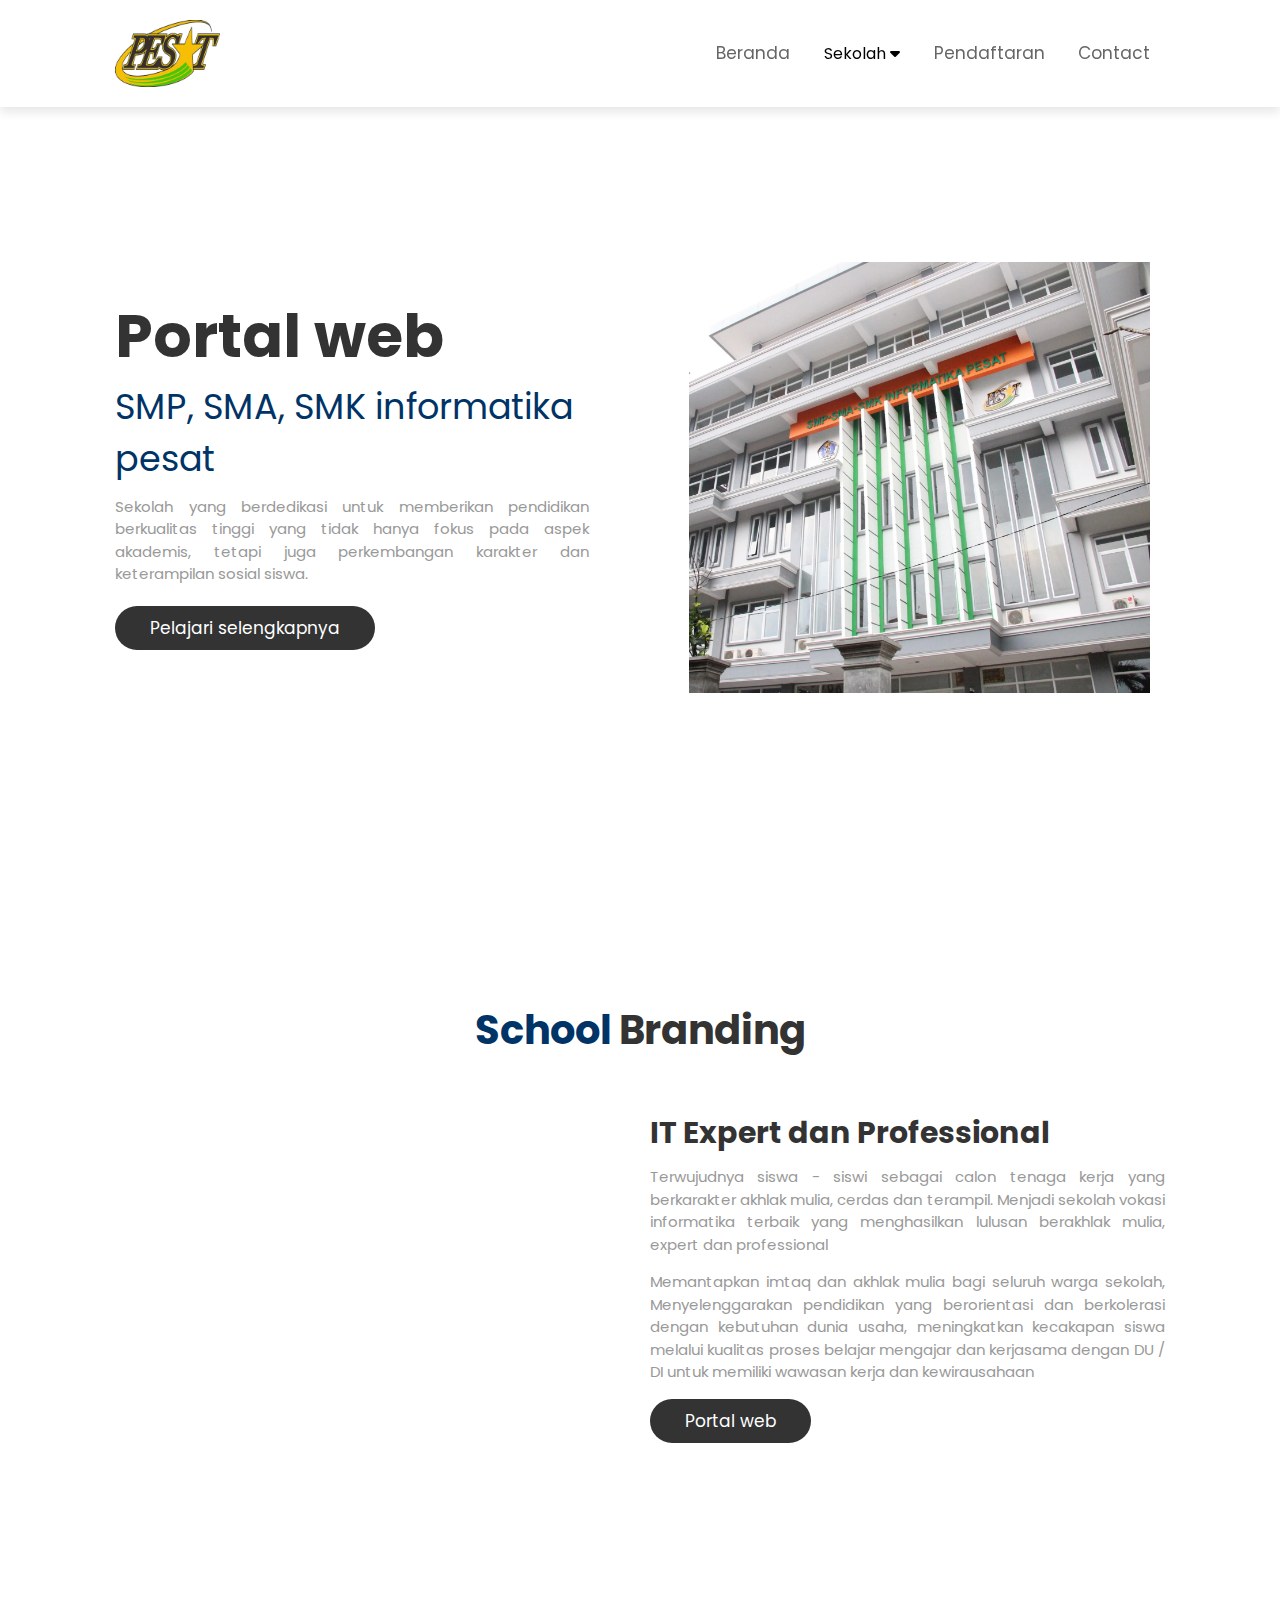
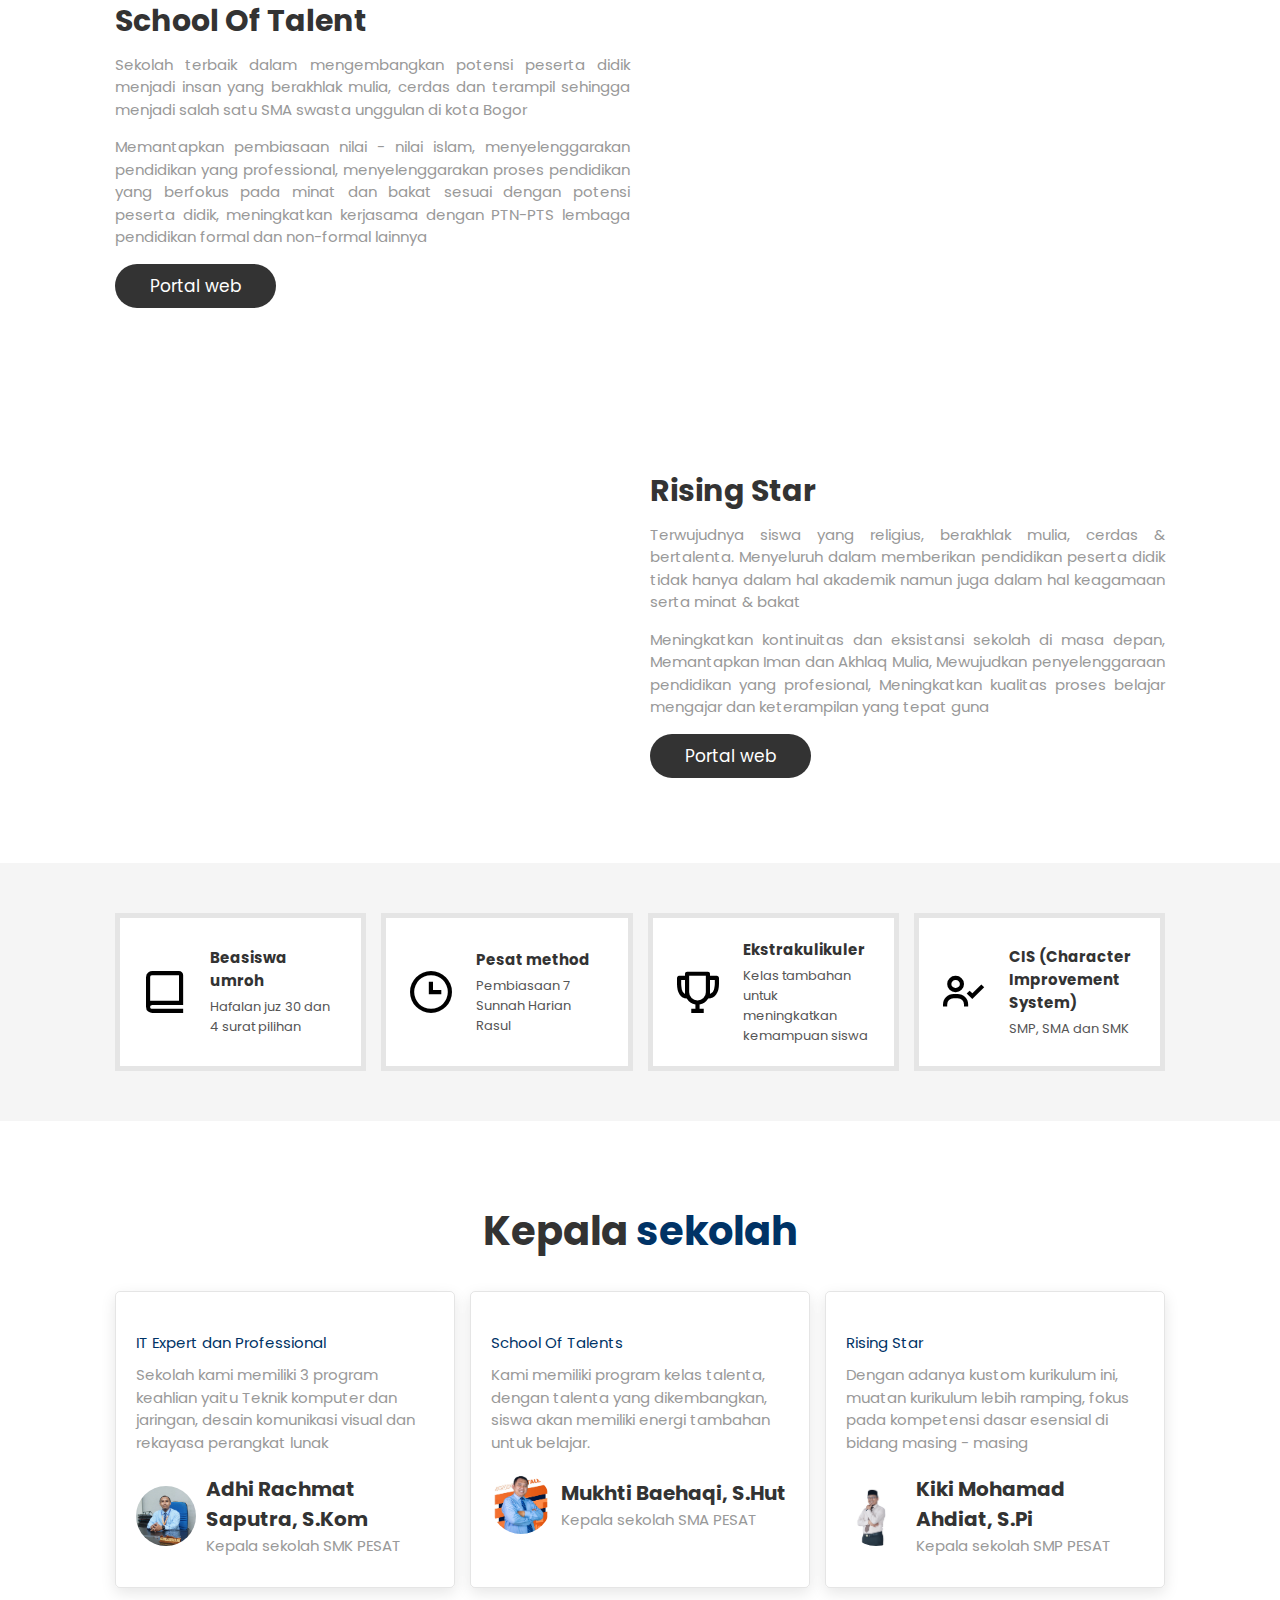
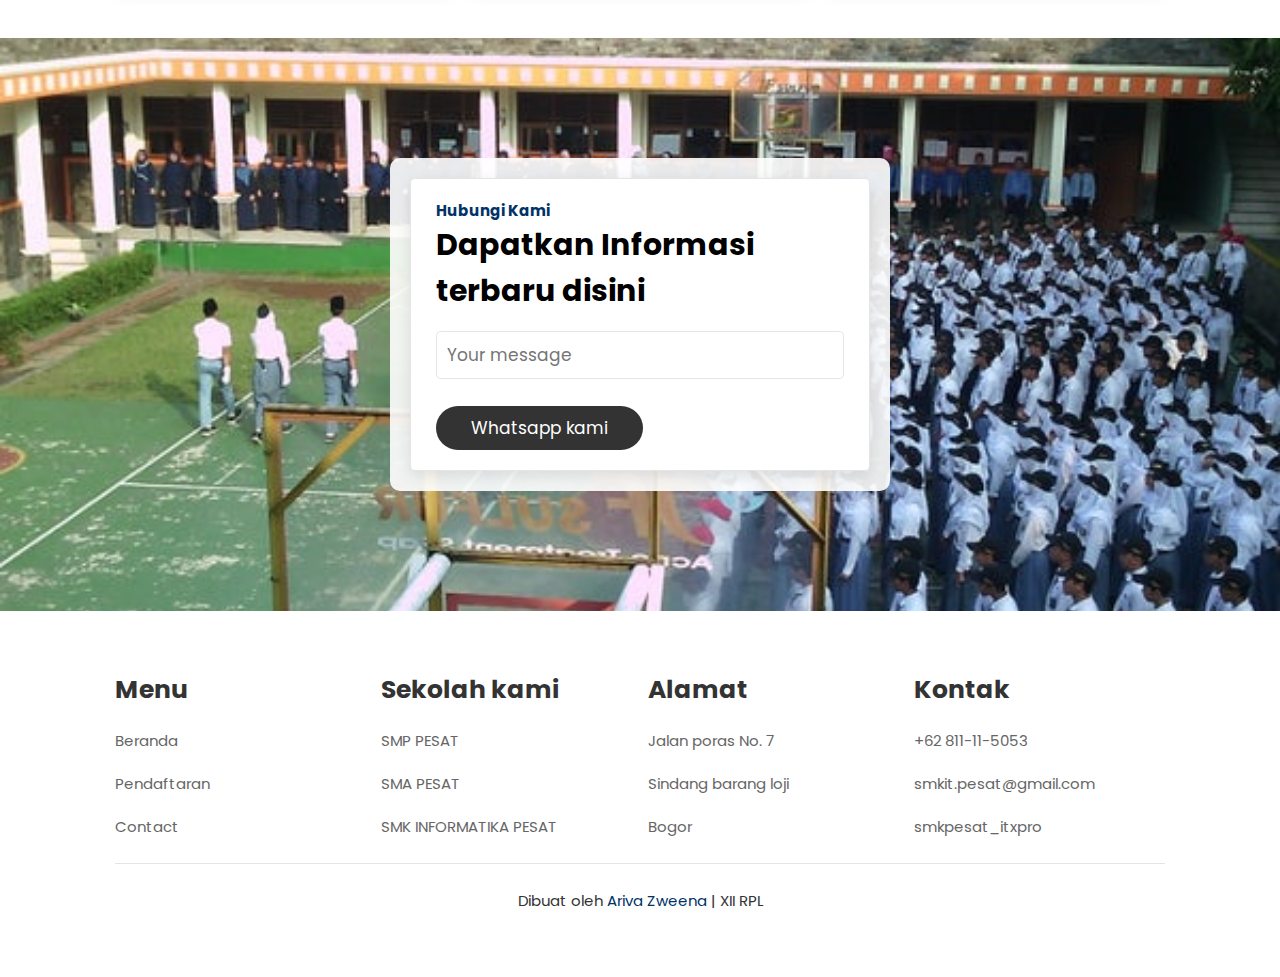
<file: index.html>
<!DOCTYPE html>
<html>
<head>
	<meta charset="utf-8">
	<meta name="viewport" content="width=device-width, initial-scale=1">
	<title>Home | Portal web</title>

	<!-- font -->
	<link rel="stylesheet" type="text/css" href="https://
	cdnjs.cloudflare.com/ajax/libs/font-awesome/6.5.1/css/all.min.css">
    <link rel="preconnect" href="https://fonts.googleapis.com">
    <link rel="preconnect" href="https://fonts.gstatic.com" crossorigin>
    <link href="https://fonts.googleapis.com/css2?family=Poppins:ital,wght@0,100;0,200;0,300;0,400;0,500;0,600;0,700;0,800;0,900;1,100;1,200;1,300;1,400;1,500;1,600;1,700;1,800;1,900&display=swap" rel="stylesheet">

	<!-- css -->
	<link rel="stylesheet" type="text/css" href="tes1.css">

	<!-- icon -->
	<link rel="stylesheet" href="https://unpkg.com/boxicons@latest/css/boxicons.min.css">
	<link rel="stylesheet" href="https://unpkg.com/aos@next/dist/aos.css" />
	<link rel="icon" type="image/x-icon" href="../img/logo-pesat.png">
</head>
<body>

	<!-- navbar -->
	<header>
		<input type="checkbox" name="" id="toggler">
		<label for="toggler" class="fas fa-bars"></label>
		<img src="../img/logo-pesat.png" alt="logo" class="logo">
		<nav class="navbar">
			<a href="#home">Beranda</a>
			<div class="dropdown">
				<button class="dropbtn" onclick="this.parentElement.classList.toggle('active')">
					Sekolah 
					<i class="fa fa-caret-down"></i>
				</button>
				<div class="dropdown-content">
					<a href="#pesat3">SMP Pesat</a>
					<a href="#pesat2">SMA Pesat</a>
					<a href="#about">SMK ITXPRO</a>
				</div>
			</div>
			
			<a href="http://lynk.id/ppdbsekolahpesat" target="_blank">Pendaftaran</a>
			<!-- <a href="#reviews">Review</a> -->
			<a href="http://wa.me/62811115053" target="_blank">Contact</a>
		</nav>
		<!-- <div class="icons">
			<a href="" class="fas fa-heart"></a>
			<a href="" class="fas fa-shopping-cart"></a>
			<a href="" class="fas fa-user"></a>
		</div> -->
	</header>

	<!-- home -->
	<section class="home" id="home">
			<div class="content">
				<h3>Portal web</h3>
				<span>SMP, SMA, SMK informatika pesat</span>
				<p>Sekolah yang berdedikasi untuk memberikan pendidikan berkualitas tinggi yang tidak hanya fokus pada aspek akademis, tetapi juga perkembangan karakter dan keterampilan sosial siswa. </p>
				<a href="#about" class="btn">Pelajari selengkapnya</a>
			</div>

			<div class="gambar">
				<img src="../img/gedung-sekolah-scaled-1-e1727676520605.jpg">
			</div>
	</section>

	<!-- about -->
	<section class="about" id="about">
		<h1 class="heading"><span>School </span>Branding</h1>
		<div class="row">
			<div class="image-container">
                <iframe width="100%" height="315"
                    src="https://www.youtube.com/embed/2XI_An9QMEc?autoplay=1&mute=1&loop=1&playlist=2XI_An9QMEc" 
                    frameborder="0"
                    allow="accelerometer; autoplay; clipboard-write; encrypted-media; gyroscope; picture-in-picture"
                    allowfullscreen>
                </iframe>
                <!-- <h3>SMK informatika pesat</h3> -->
            </div>
            
            
			<div class="content">
				<h3 id="pesat">IT Expert dan Professional</h3>
				<p>Terwujudnya siswa - siswi sebagai calon tenaga kerja yang berkarakter akhlak mulia, cerdas dan terampil. Menjadi sekolah vokasi informatika terbaik yang menghasilkan lulusan berakhlak mulia, expert dan professional</p>
                <p>Memantapkan imtaq dan akhlak mulia bagi seluruh warga sekolah, Menyelenggarakan pendidikan yang berorientasi dan berkolerasi dengan kebutuhan dunia usaha, meningkatkan kecakapan siswa melalui kualitas proses belajar mengajar dan kerjasama dengan DU / DI untuk memiliki wawasan kerja dan kewirausahaan</p>
				<a href="https://smkpesat.sch.id/" class="btn" target="_blank">Portal web</a>
			</div>
		</div>
	</section>

    <section class="about" id="about">
		<div class="row">
            <div class="content">
				<h3 id="pesat2">School Of Talent</h3>
				<p>Sekolah terbaik dalam mengembangkan potensi peserta didik menjadi insan yang berakhlak mulia, cerdas dan terampil sehingga menjadi salah satu SMA swasta unggulan di kota Bogor</p>
                <p>Memantapkan pembiasaan nilai - nilai islam, menyelenggarakan pendidikan yang professional, menyelenggarakan proses pendidikan yang berfokus pada minat dan bakat sesuai dengan potensi peserta didik, meningkatkan kerjasama dengan PTN-PTS lembaga pendidikan formal dan non-formal lainnya</p>
				<a href="https://smapesat.sch.id/" class="btn" target="_blank">Portal web</a>
			</div>
			<div class="image-container">
                <iframe width="100%" height="315"
                    src="https://www.youtube.com/embed/KK4IBaQmKiI?autoplay=1&mute=1" 
                    frameborder="0"
                    allow="accelerometer; autoplay; clipboard-write; encrypted-media; gyroscope; picture-in-picture"
                    allowfullscreen>
                </iframe>

                <!-- <h3>SMK informatika pesat</h3> -->
            </div>
		</div>
	</section>

    <section class="about" id="about">
		<div class="row">
			<div class="image-container">
                <iframe width="100%" height="315"
                src="https://www.youtube.com/embed/WwtWfMBuie4?autoplay=1&mute=1&loop=1&playlist=WwtWfMBuie4" 
                frameborder="0"
                allow="accelerometer; autoplay; clipboard-write; encrypted-media; gyroscope; picture-in-picture"
                allowfullscreen>
            </iframe>

                <!-- <h3>SMK informatika pesat</h3> -->
            </div>
            
            
			<div class="content" id="pesat3">
				<h3>Rising Star</h3>
				<p>Terwujudnya siswa yang religius, berakhlak mulia, cerdas & bertalenta. Menyeluruh dalam memberikan pendidikan peserta didik tidak hanya dalam hal akademik namun juga dalam hal keagamaan serta minat & bakat</p>
                <p>Meningkatkan kontinuitas dan eksistansi sekolah di masa depan, Memantapkan Iman dan Akhlaq Mulia, Mewujudkan penyelenggaraan pendidikan yang profesional, Meningkatkan kualitas proses belajar mengajar dan keterampilan yang tepat guna</p>
				<a href="https://smppesat.sch.id/" class="btn" target="_blank">Portal web</a>
			</div>
		</div>
	</section>

	<!-- more info -->
	<section class="icons-container">
		<div class="icons">
			<i class='bx bx-book-alt'></i>
			<div class="info">
				<h3>Beasiswa umroh</h3>
				<span>Hafalan juz 30 dan 4 surat pilihan</span>
			</div>
		</div>
		<div class="icons">
			<i class='bx bx-time'></i>
			<div class="info">
				<h3>Pesat method</h3>
				<span>Pembiasaan 7 Sunnah Harian Rasul</span>
			</div>
		</div>
		<div class="icons">
			<i class='bx bx-trophy'></i>
			<div class="info">
				<h3>Ekstrakulikuler</h3>
				<span>Kelas tambahan untuk meningkatkan kemampuan siswa</span>
			</div>
		</div>
		<div class="icons">
			<i class='bx bx-user-check'></i>
			<div class="info">
				<h3>CIS (Character Improvement System)</h3>
				<span>SMP, SMA dan SMK</span>
			</div>
		</div>
	</section>

	<!-- products -->
	<!-- <section class="products" id="products">
		<h1 class="heading">latest <span>products</span></h1>
		<div class="box-container">
			<div class="box">
				<span class="discount">-10%</span>
				<div class="image">
					<img src="img/1e3aa128-0dfa-40b0-9abb-480a55941455.93437f81126f515e2895991f9f32fed9-removebg-preview.png">
					<div class="icons">
						<a href="" class="fas fa-heart"></a>
						<a href="" class="cart-btn">Add to cart</a>
						<a href="" class="fas fa-share"></a>
					</div>
				</div>
				<div class="content">
					<h3>Flower pot</h3>
					<div class="price">
						$12.99
						<span>$15.99</span>
					</div>
				</div>
			</div>
			<div class="box">
				<span class="discount">-15%</span>
				<div class="image">
					<img src="img/mixed-bouquet-flowers-vase-isolated-over-white-background-92009647-removebg-preview.png">
					<div class="icons">
						<a href="" class="fas fa-heart"></a>
						<a href="" class="cart-btn">Add to cart</a>
						<a href="" class="fas fa-share"></a>
					</div>
				</div>
				<div class="content">
					<h3>Flower pot</h3>
					<div class="price">
						$13.32
						<span>$15.99</span>
					</div>
				</div>
			</div>
			<div class="box">
				<span class="discount">-5%</span>
				<div class="image">
					<img src="img/R-removebg-preview.png">
					<div class="icons">
						<a href="" class="fas fa-heart"></a>
						<a href="" class="cart-btn">Add to cart</a>
						<a href="" class="fas fa-share"></a>
					</div>
				</div>
				<div class="content">
					<h3>Flower pot</h3>
					<div class="price">
						$13.32
						<span>$15.99</span>
					</div>
				</div>
			</div>
			<div class="box">
				<span class="discount">-20%</span>
				<div class="image">
					<img src="img/R-removebg-preview.png">
					<div class="icons">
						<a href="" class="fas fa-heart"></a>
						<a href="" class="cart-btn">Add to cart</a>
						<a href="" class="fas fa-share"></a>
					</div>
				</div>
				<div class="content">
					<h3>Flower pot</h3>
					<div class="price">
						$13.32
						<span>$15.99</span>
					</div>
				</div>
			</div>
			<div class="box">
				<span class="discount">-5%</span>
				<div class="image">
					<img src="img/R-removebg-preview.png">
					<div class="icons">
						<a href="" class="fas fa-heart"></a>
						<a href="" class="cart-btn">Add to cart</a>
						<a href="" class="fas fa-share"></a>
					</div>
				</div>
				<div class="content">
					<h3>Flower pot</h3>
					<div class="price">
						$13.32
						<span>$15.99</span>
					</div>
				</div>
			</div>
			<div class="box">
				<span class="discount">-5%</span>
				<div class="image">
					<img src="img/R-removebg-preview.png">
					<div class="icons">
						<a href="" class="fas fa-heart"></a>
						<a href="" class="cart-btn">Add to cart</a>
						<a href="" class="fas fa-share"></a>
					</div>
				</div>
				<div class="content">
					<h3>Flower pot</h3>
					<div class="price">
						$13.32
						<span>$15.99</span>
					</div>
				</div>
			</div>
		</div>
	</section> -->

	<!-- reviews -->
	<section class="review" id="reviews">
		<h1 class="heading">Kepala <span>sekolah</span></h1>
		<div class="box-container">
		<div class="box">
			<div class="stars">
				<p>IT Expert dan Professional</p>
			</div>
			<p>Sekolah kami memiliki 3 program keahlian yaitu Teknik komputer dan jaringan, desain komunikasi visual dan rekayasa perangkat lunak</p>
			<div class="user">
				<img src="../img/01.-Adhi-Rachmat-Saputra-S.Kom-Kepala-Sekolah-min-scaled-e1728016651727.jpg">
				<div class="user-info">
					<h3>Adhi Rachmat Saputra, S.Kom</h3>
					<span>Kepala sekolah SMK PESAT</span>
				</div>
			</div>
			<!-- <span class="fas fa-quote-right"></span> -->
		</div>
		<div class="box">
			<div class="stars">
				<p>School Of Talents</p>
			</div>
			<p>Kami memiliki program kelas talenta, dengan talenta yang dikembangkan, siswa akan memiliki energi tambahan untuk belajar.</p>
			<div class="user">
				<img src="../img/Kepala-Sekolah_Mukthi-Baehaqi-674x1024.jpg">
				<div class="user-info">
					<h3>Mukhti Baehaqi, S.Hut</h3>
					<span>Kepala sekolah SMA PESAT</span>
				</div>
			</div>
			<!-- <span class="fas fa-quote-right"></span> -->
		</div>
		<div class="box">
			<div class="stars">
				<p>Rising Star</p>
			</div>
			<p>Dengan adanya kustom kurikulum ini, muatan kurikulum lebih ramping, fokus pada kompetensi dasar esensial di bidang masing - masing</p>
			<div class="user">
				<img src="../img/Kiki Mohamad Ahdiat, S.Pi.png">
				<div class="user-info">
					<h3>Kiki Mohamad Ahdiat, S.Pi</h3>
					<span>Kepala sekolah SMP PESAT</span>
				</div>
			</div>
			<!-- <span class="fas fa-quote-right"></span> -->
		</div>
	</div>
	</section>

	<section class="contact" id="contact" style="background-image: url('../img/90767148_qhyb8pnUNV4qBu6gJsEU3BWz2ZzSigkHJkYK9jr74VU.jpg'); background-size: cover; background-position: center; padding: 2rem;">
		<div class="row" style="background: rgba(255, 255, 255, 0.9); padding: 2rem; border-radius: 10px; max-width: 500px; margin: 0 auto; margin-top: 10em; margin-bottom: 10em;">
			<form action="">
				<h2 style="color: #003366;">Hubungi <span>Kami</span></h2>
				<h1 style="font-size: 3em;">Dapatkan Informasi terbaru disini</h1>
				<input type="text" placeholder="Your message" class="box" style="margin-top: 1em; margin-bottom: 1em;">
				<a href="http://wa.me/62811115053" class="btn" target="_blank">Whatsapp kami</a>
			</form>
		</div>
	</section>
	

	<section class="footer">
		<div class="box-container">
			<div class="box">
				<h3>Menu</h3>
				<a href="#home">Beranda</a>
				<a href="http://lynk.id/ppdbsekolahpesat">Pendaftaran</a>
				<!-- <a href="">Products</a> -->
				<!-- <a href="">Review</a> -->
				<a href="http://wa.me/62811115053">Contact</a>
			</div>
			<div class="box">
				<h3>Sekolah kami</h3>
				<a href="https://smppesat.sch.id/" target="_blank">SMP PESAT</a>
				<a href="https://smapesat.sch.id/" target="_blank">SMA PESAT</a>
				<a href="https://smkpesat.sch.id/" target="_blank">SMK INFORMATIKA PESAT</a>
				<!-- <a href="">Prestasi</a> -->
			</div>
			<div class="box">
				<h3>Alamat</h3>
				<a href="https://maps.app.goo.gl/AB52Nm2AqM6vY7PD8" target="_blank">Jalan poras No. 7</a>
				<a href="https://maps.app.goo.gl/AB52Nm2AqM6vY7PD8" target="_blank">Sindang barang loji</a>
				<a href="https://maps.app.goo.gl/AB52Nm2AqM6vY7PD8" target="_blank">Bogor</a>
				<!-- <a href="">France</a> -->
			</div>
			<div class="box">
				<h3>Kontak</h3>
				<a href="">+62 811-11-5053</a>
				<a href="">smkit.pesat@gmail.com</a>
				<a href="https://instagram.com/smkpesat_itxpro/">smkpesat_itxpro</a>
			</div>
		</div>
		<div class="credit">Dibuat oleh <span><a href="https://github.com/LorentzaZweena" target="_blank">Ariva Zweena </a>| XII RPL</div>
	</section>
	<script>
		document.addEventListener('DOMContentLoaded', function() {
			const dropdown = document.querySelector('.dropdown');
			const dropbtn = document.querySelector('.dropbtn');
			const dropdownContent = document.querySelector('.dropdown-content');
			
			dropbtn.addEventListener('click', function(e) {
				e.preventDefault();
				if (dropdownContent.style.display === 'block') {
					dropdownContent.style.display = 'none';
				} else {
					dropdownContent.style.display = 'block';
				}
			});
		
			document.addEventListener('click', function(e) {
				if (!dropdown.contains(e.target)) {
					dropdownContent.style.display = 'none';
				}
			});
		});
		</script>
		
		
</body>
</html>
</file>
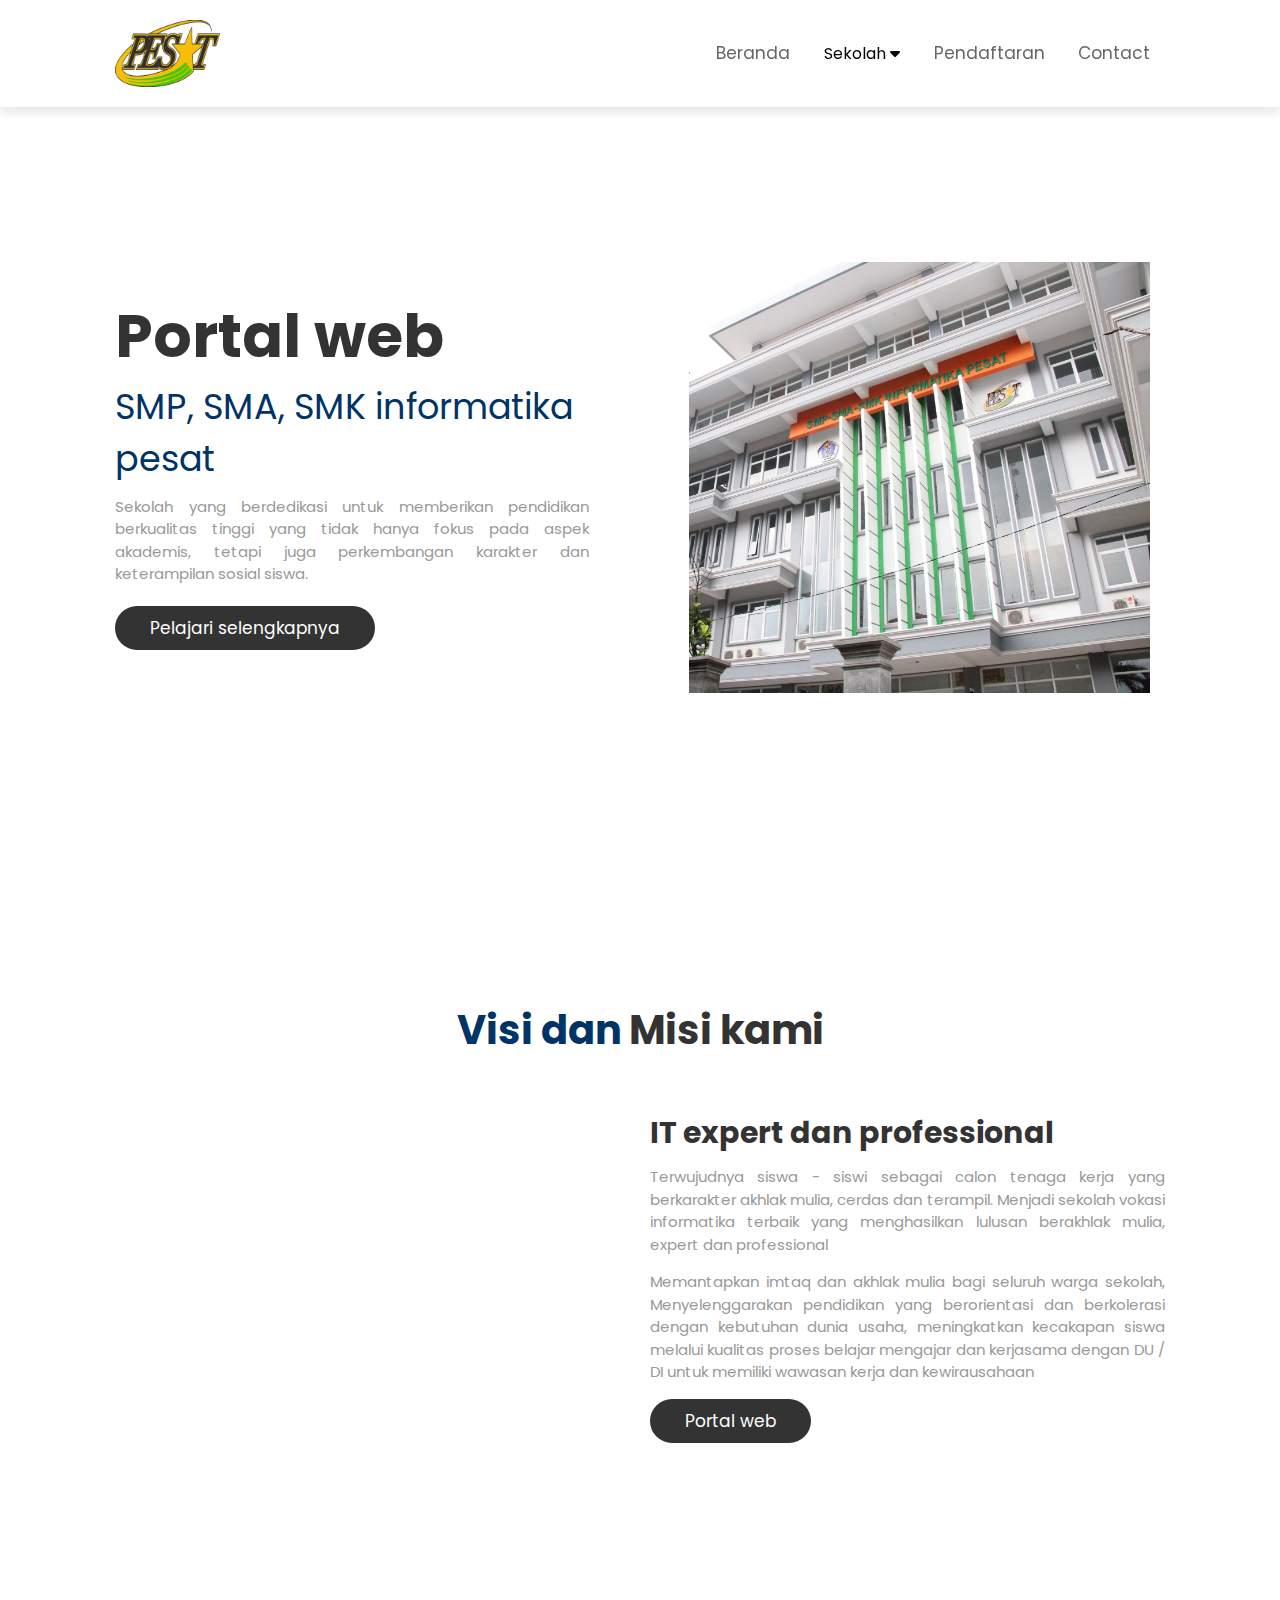
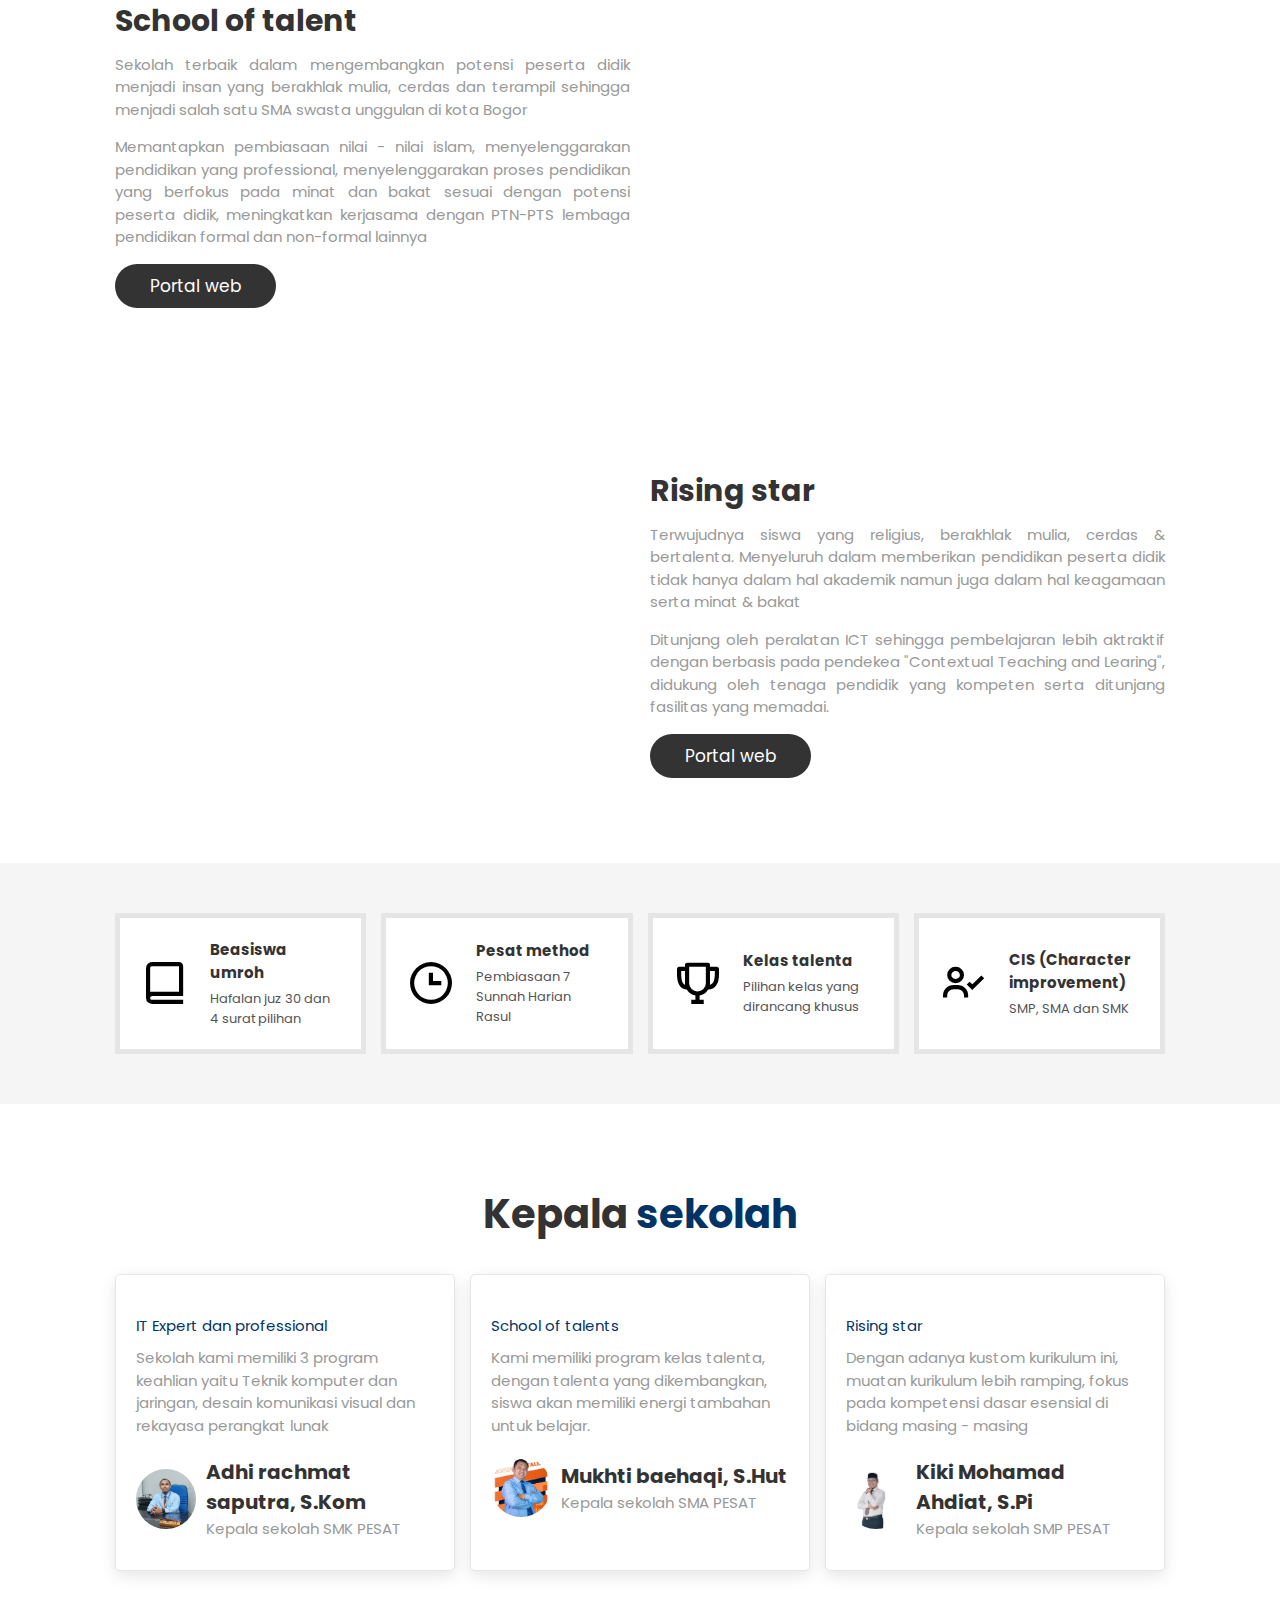
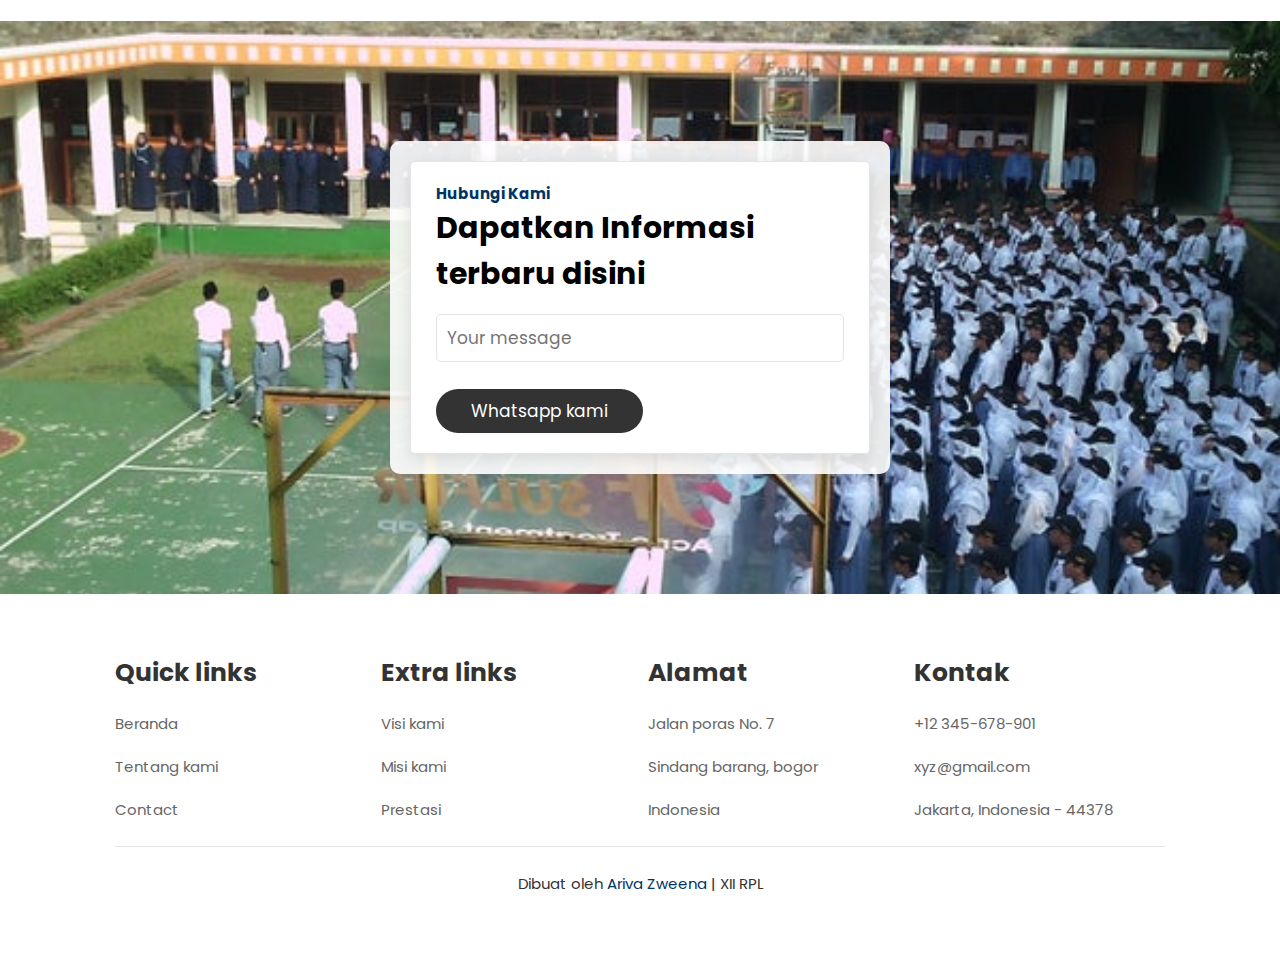
<file: tes/tes1.html>
<!DOCTYPE html>
<html>
<head>
	<meta charset="utf-8">
	<meta name="viewport" content="width=device-width, initial-scale=1">
	<title>Home | Portal web</title>

	<!-- font -->
	<link rel="stylesheet" type="text/css" href="https://
	cdnjs.cloudflare.com/ajax/libs/font-awesome/6.5.1/css/all.min.css">
    <link rel="preconnect" href="https://fonts.googleapis.com">
    <link rel="preconnect" href="https://fonts.gstatic.com" crossorigin>
    <link href="https://fonts.googleapis.com/css2?family=Poppins:ital,wght@0,100;0,200;0,300;0,400;0,500;0,600;0,700;0,800;0,900;1,100;1,200;1,300;1,400;1,500;1,600;1,700;1,800;1,900&display=swap" rel="stylesheet">

	<!-- css -->
	<link rel="stylesheet" type="text/css" href="tes1.css">

	<!-- icon -->
	<link rel="stylesheet" href="https://unpkg.com/boxicons@latest/css/boxicons.min.css">
	<link rel="stylesheet" href="https://unpkg.com/aos@next/dist/aos.css" />
	<link rel="icon" type="image/x-icon" href="../img/logo-pesat.png">
</head>
<body>

	<!-- navbar -->
	<header>
		<input type="checkbox" name="" id="toggler">
		<label for="toggler" class="fas fa-bars"></label>
		<img src="../img/logo-pesat.png" alt="logo" class="logo">
		<nav class="navbar">
			<a href="#home">Beranda</a>
			<div class="dropdown">
				<button class="dropbtn" onclick="this.parentElement.classList.toggle('active')">
					Sekolah 
					<i class="fa fa-caret-down"></i>
				</button>
				<div class="dropdown-content">
					<a href="#pesat3">SMP Pesat</a>
					<a href="#pesat2">SMA Pesat</a>
					<a href="#about">SMK ITXPRO</a>
				</div>
			</div>
			
			<a href="http://lynk.id/ppdbsekolahpesat" target="_blank">Pendaftaran</a>
			<!-- <a href="#reviews">Review</a> -->
			<a href="http://wa.me/62811115053" target="_blank">Contact</a>
		</nav>
		<!-- <div class="icons">
			<a href="" class="fas fa-heart"></a>
			<a href="" class="fas fa-shopping-cart"></a>
			<a href="" class="fas fa-user"></a>
		</div> -->
	</header>

	<!-- home -->
	<section class="home" id="home">
			<div class="content">
				<h3>Portal web</h3>
				<span>SMP, SMA, SMK informatika pesat</span>
				<p>Sekolah yang berdedikasi untuk memberikan pendidikan berkualitas tinggi yang tidak hanya fokus pada aspek akademis, tetapi juga perkembangan karakter dan keterampilan sosial siswa. </p>
				<a href="#about" class="btn">Pelajari selengkapnya</a>
			</div>

			<div class="gambar">
				<img src="../img/gedung-sekolah-scaled-1-e1727676520605.jpg">
			</div>
	</section>

	<!-- about -->
	<section class="about" id="about">
		<h1 class="heading"><span>Visi dan </span>Misi kami</h1>
		<div class="row">
			<div class="image-container">
                <iframe width="100%" height="315"
                    src="https://www.youtube.com/embed/2XI_An9QMEc?autoplay=1&mute=1&loop=1&playlist=2XI_An9QMEc" 
                    frameborder="0"
                    allow="accelerometer; autoplay; clipboard-write; encrypted-media; gyroscope; picture-in-picture"
                    allowfullscreen>
                </iframe>
                <!-- <h3>SMK informatika pesat</h3> -->
            </div>
            
            
			<div class="content">
				<h3 id="pesat">IT expert dan professional</h3>
				<p>Terwujudnya siswa - siswi sebagai calon tenaga kerja yang berkarakter akhlak mulia, cerdas dan terampil. Menjadi sekolah vokasi informatika terbaik yang menghasilkan lulusan berakhlak mulia, expert dan professional</p>
                <p>Memantapkan imtaq dan akhlak mulia bagi seluruh warga sekolah, Menyelenggarakan pendidikan yang berorientasi dan berkolerasi dengan kebutuhan dunia usaha, meningkatkan kecakapan siswa melalui kualitas proses belajar mengajar dan kerjasama dengan DU / DI untuk memiliki wawasan kerja dan kewirausahaan</p>
				<a href="" class="btn">Portal web</a>
			</div>
		</div>
	</section>

    <section class="about" id="about">
		<div class="row">
            <div class="content">
				<h3 id="pesat2">School of talent</h3>
				<p>Sekolah terbaik dalam mengembangkan potensi peserta didik menjadi insan yang berakhlak mulia, cerdas dan terampil sehingga menjadi salah satu SMA swasta unggulan di kota Bogor</p>
                <p>Memantapkan pembiasaan nilai - nilai islam, menyelenggarakan pendidikan yang professional, menyelenggarakan proses pendidikan yang berfokus pada minat dan bakat sesuai dengan potensi peserta didik, meningkatkan kerjasama dengan PTN-PTS lembaga pendidikan formal dan non-formal lainnya</p>
				<a href="" class="btn">Portal web</a>
			</div>
			<div class="image-container">
                <iframe width="100%" height="315"
                    src="https://www.youtube.com/embed/KK4IBaQmKiI?autoplay=1&mute=1" 
                    frameborder="0"
                    allow="accelerometer; autoplay; clipboard-write; encrypted-media; gyroscope; picture-in-picture"
                    allowfullscreen>
                </iframe>

                <!-- <h3>SMK informatika pesat</h3> -->
            </div>
		</div>
	</section>

    <section class="about" id="about">
		<div class="row">
			<div class="image-container">
                <iframe width="100%" height="315"
                src="https://www.youtube.com/embed/WwtWfMBuie4?autoplay=1&mute=1&loop=1&playlist=WwtWfMBuie4" 
                frameborder="0"
                allow="accelerometer; autoplay; clipboard-write; encrypted-media; gyroscope; picture-in-picture"
                allowfullscreen>
            </iframe>

                <!-- <h3>SMK informatika pesat</h3> -->
            </div>
            
            
			<div class="content" id="pesat3">
				<h3>Rising star</h3>
				<p>Terwujudnya siswa yang religius, berakhlak mulia, cerdas & bertalenta. Menyeluruh dalam memberikan pendidikan peserta didik tidak hanya dalam hal akademik namun juga dalam hal keagamaan serta minat & bakat</p>
                <p> Ditunjang oleh peralatan ICT sehingga pembelajaran lebih aktraktif dengan berbasis pada pendekea "Contextual Teaching and Learing", didukung oleh tenaga pendidik yang kompeten serta ditunjang fasilitas yang memadai.</p>
				<a href="" class="btn">Portal web</a>
			</div>
		</div>
	</section>

	<!-- more info -->
	<section class="icons-container">
		<div class="icons">
			<i class='bx bx-book-alt'></i>
			<div class="info">
				<h3>Beasiswa umroh</h3>
				<span>Hafalan juz 30 dan 4 surat pilihan</span>
			</div>
		</div>
		<div class="icons">
			<i class='bx bx-time'></i>
			<div class="info">
				<h3>Pesat method</h3>
				<span>Pembiasaan 7 Sunnah Harian Rasul</span>
			</div>
		</div>
		<div class="icons">
			<i class='bx bx-trophy'></i>
			<div class="info">
				<h3>Kelas talenta</h3>
				<span>Pilihan kelas yang dirancang khusus</span>
			</div>
		</div>
		<div class="icons">
			<i class='bx bx-user-check'></i>
			<div class="info">
				<h3>CIS (Character improvement)</h3>
				<span>SMP, SMA dan SMK</span>
			</div>
		</div>
	</section>

	<!-- products -->
	<!-- <section class="products" id="products">
		<h1 class="heading">latest <span>products</span></h1>
		<div class="box-container">
			<div class="box">
				<span class="discount">-10%</span>
				<div class="image">
					<img src="img/1e3aa128-0dfa-40b0-9abb-480a55941455.93437f81126f515e2895991f9f32fed9-removebg-preview.png">
					<div class="icons">
						<a href="" class="fas fa-heart"></a>
						<a href="" class="cart-btn">Add to cart</a>
						<a href="" class="fas fa-share"></a>
					</div>
				</div>
				<div class="content">
					<h3>Flower pot</h3>
					<div class="price">
						$12.99
						<span>$15.99</span>
					</div>
				</div>
			</div>
			<div class="box">
				<span class="discount">-15%</span>
				<div class="image">
					<img src="img/mixed-bouquet-flowers-vase-isolated-over-white-background-92009647-removebg-preview.png">
					<div class="icons">
						<a href="" class="fas fa-heart"></a>
						<a href="" class="cart-btn">Add to cart</a>
						<a href="" class="fas fa-share"></a>
					</div>
				</div>
				<div class="content">
					<h3>Flower pot</h3>
					<div class="price">
						$13.32
						<span>$15.99</span>
					</div>
				</div>
			</div>
			<div class="box">
				<span class="discount">-5%</span>
				<div class="image">
					<img src="img/R-removebg-preview.png">
					<div class="icons">
						<a href="" class="fas fa-heart"></a>
						<a href="" class="cart-btn">Add to cart</a>
						<a href="" class="fas fa-share"></a>
					</div>
				</div>
				<div class="content">
					<h3>Flower pot</h3>
					<div class="price">
						$13.32
						<span>$15.99</span>
					</div>
				</div>
			</div>
			<div class="box">
				<span class="discount">-20%</span>
				<div class="image">
					<img src="img/R-removebg-preview.png">
					<div class="icons">
						<a href="" class="fas fa-heart"></a>
						<a href="" class="cart-btn">Add to cart</a>
						<a href="" class="fas fa-share"></a>
					</div>
				</div>
				<div class="content">
					<h3>Flower pot</h3>
					<div class="price">
						$13.32
						<span>$15.99</span>
					</div>
				</div>
			</div>
			<div class="box">
				<span class="discount">-5%</span>
				<div class="image">
					<img src="img/R-removebg-preview.png">
					<div class="icons">
						<a href="" class="fas fa-heart"></a>
						<a href="" class="cart-btn">Add to cart</a>
						<a href="" class="fas fa-share"></a>
					</div>
				</div>
				<div class="content">
					<h3>Flower pot</h3>
					<div class="price">
						$13.32
						<span>$15.99</span>
					</div>
				</div>
			</div>
			<div class="box">
				<span class="discount">-5%</span>
				<div class="image">
					<img src="img/R-removebg-preview.png">
					<div class="icons">
						<a href="" class="fas fa-heart"></a>
						<a href="" class="cart-btn">Add to cart</a>
						<a href="" class="fas fa-share"></a>
					</div>
				</div>
				<div class="content">
					<h3>Flower pot</h3>
					<div class="price">
						$13.32
						<span>$15.99</span>
					</div>
				</div>
			</div>
		</div>
	</section> -->

	<!-- reviews -->
	<section class="review" id="reviews">
		<h1 class="heading">Kepala <span>sekolah</span></h1>
		<div class="box-container">
		<div class="box">
			<div class="stars">
				<p>IT Expert dan professional</p>
			</div>
			<p>Sekolah kami memiliki 3 program keahlian yaitu Teknik komputer dan jaringan, desain komunikasi visual dan rekayasa perangkat lunak</p>
			<div class="user">
				<img src="../img/01.-Adhi-Rachmat-Saputra-S.Kom-Kepala-Sekolah-min-scaled-e1728016651727.jpg">
				<div class="user-info">
					<h3>Adhi rachmat saputra, S.Kom</h3>
					<span>Kepala sekolah SMK PESAT</span>
				</div>
			</div>
			<!-- <span class="fas fa-quote-right"></span> -->
		</div>
		<div class="box">
			<div class="stars">
				<p>School of talents</p>
			</div>
			<p>Kami memiliki program kelas talenta, dengan talenta yang dikembangkan, siswa akan memiliki energi tambahan untuk belajar.</p>
			<div class="user">
				<img src="../img/Kepala-Sekolah_Mukthi-Baehaqi-674x1024.jpg">
				<div class="user-info">
					<h3>Mukhti baehaqi, S.Hut</h3>
					<span>Kepala sekolah SMA PESAT</span>
				</div>
			</div>
			<!-- <span class="fas fa-quote-right"></span> -->
		</div>
		<div class="box">
			<div class="stars">
				<p>Rising star</p>
			</div>
			<p>Dengan adanya kustom kurikulum ini, muatan kurikulum lebih ramping, fokus pada kompetensi dasar esensial di bidang masing - masing</p>
			<div class="user">
				<img src="../img/Kiki Mohamad Ahdiat, S.Pi.png">
				<div class="user-info">
					<h3>Kiki Mohamad Ahdiat, S.Pi</h3>
					<span>Kepala sekolah SMP PESAT</span>
				</div>
			</div>
			<!-- <span class="fas fa-quote-right"></span> -->
		</div>
	</div>
	</section>

	<section class="contact" id="contact" style="background-image: url('../img/90767148_qhyb8pnUNV4qBu6gJsEU3BWz2ZzSigkHJkYK9jr74VU.jpg'); background-size: cover; background-position: center; padding: 2rem;">
		<div class="row" style="background: rgba(255, 255, 255, 0.9); padding: 2rem; border-radius: 10px; max-width: 500px; margin: 0 auto; margin-top: 10em; margin-bottom: 10em;">
			<form action="">
				<h2 style="color: #003366;">Hubungi <span>Kami</span></h2>
				<h1 style="font-size: 3em;">Dapatkan Informasi terbaru disini</h1>
				<input type="text" placeholder="Your message" class="box" style="margin-top: 1em; margin-bottom: 1em;">
				<a href="http://wa.me/62811115053" class="btn" target="_blank">Whatsapp kami</a>
			</form>
		</div>
	</section>
	

	<section class="footer">
		<div class="box-container">
			<div class="box">
				<h3>Quick links</h3>
				<a href="">Beranda</a>
				<a href="">Tentang kami</a>
				<!-- <a href="">Products</a> -->
				<!-- <a href="">Review</a> -->
				<a href="">Contact</a>
			</div>
			<div class="box">
				<h3>Extra links</h3>
				<a href="">Visi kami</a>
				<a href="">Misi kami</a>
				<a href="">Prestasi</a>
			</div>
			<div class="box">
				<h3>Alamat</h3>
				<a href="">Jalan poras No. 7</a>
				<a href="">Sindang barang, bogor</a>
				<a href="">Indonesia</a>
				<!-- <a href="">France</a> -->
			</div>
			<div class="box">
				<h3>Kontak</h3>
				<a href="">+12 345-678-901</a>
				<a href="">xyz@gmail.com</a>
				<a href="">Jakarta, Indonesia - 44378</a>
			</div>
		</div>
		<div class="credit">Dibuat oleh <span><a href="https://github.com/LorentzaZweena" target="_blank">Ariva Zweena </a>| XII RPL</div>
	</section>
	<script>
		document.addEventListener('DOMContentLoaded', function() {
			const dropdown = document.querySelector('.dropdown');
			const dropbtn = document.querySelector('.dropbtn');
			const dropdownContent = document.querySelector('.dropdown-content');
			
			dropbtn.addEventListener('click', function(e) {
				e.preventDefault();
				if (dropdownContent.style.display === 'block') {
					dropdownContent.style.display = 'none';
				} else {
					dropdownContent.style.display = 'block';
				}
			});
		
			document.addEventListener('click', function(e) {
				if (!dropdown.contains(e.target)) {
					dropdownContent.style.display = 'none';
				}
			});
		});
		</script>
		
		
</body>
</html>
</file>
<file: tes1.css>
@import url('https://fonts.googleapis.com/css2?family=Poppins:ital,wght@0,100;0,200;0,300;0,400;0,500;0,600;0,700;0,800;0,900;1,100;1,200;1,300;1,400;1,500;1,600;1,700;1,800;1,900&display=swap');

:root{
	--pink : #003366;
}

*{
	margin: 0;
	padding: 0;
	box-sizing: border-box;
	font-family: 'Poppins', sans-serif;
	outline: none;
	border: none;
	text-decoration: none;
/*	text-transform: capitalize;*/
	transition: .2s linear;
}

html{
	font-size: 62.5%;
	scroll-behavior: smooth;
	scroll-padding-top: 6rem;
	overflow-x: hidden;
}

section{
	padding: 5rem 9%;
/*	display: block;*/
}

.gambar img{
	margin-left: 10em;
    width: 80%;
    margin-top: 2em;
}

.btn{
	display: inline-block;
	margin-top: 1rem;
	border-radius: 5rem;
	background: #333;
	color: white;
	padding: .9rem 3.5rem;
	cursor: pointer;
	font-size: 1.7rem;
}

.btn:hover{
	background: var(--pink);
}

header{
	position: fixed;
	top: 0;
	left: 0;
	right: 0;
	background: white;
	padding: 2rem 9%;
	display: flex;
	align-items: center;
	justify-content: space-between;
	z-index: 1000;
	box-shadow: 0 .5rem 1rem rgba(0, 0, 0, .1);
}

header .logo{
    width: 10%;
}


header .logo span{
	color: var(--pink);
}

header .navbar a{
	font-size: 1.7rem;
	padding: 0 1.5rem;
	color: #666;
}

header .navbar a:hover{
	color: var(--pink);
}

header .icons a{
	font-size: 1.9rem;
	color: #333;
	margin-left: 1.5rem;
}

header .icons a:hover{
	color: var(--pink);
}

header #toggler{
	display: none;
}

header .fa-bars{
	font-size: 2rem;
	color: #333;
	border-radius: .5rem;
	padding: .5rem 1.5rem;
	cursor: pointer;
/*	border: .1rem solid rgba(0, 0, 0, .3);*/
	display: none;
}

.home{
	display: flex;
	align-items: center;
	min-height: 100vh;
/*	background: url(img/istockphoto-954257196-612x612.jpg) no-repeat;*/
	/* background: #ffe4e1; */
	background-size: cover;
	background-position: right;
    margin-top: 2em;
}
.home .content{
	max-width: 50rem;
}

.home .content h3{
	font-size: 6rem;
	color: #333;
}

.home .content span{
	font-size: 3.5rem;
	color: var(--pink);
	padding: 1rem 0;
	line-height: 1.5;
}

.home .content p{
	font-size: 1.5rem;
	color: #999;
	padding: 1rem 0;
	line-height: 1.5;
	text-align: justify;
}

.heading{
	text-align: center;
	font-size: 4rem;
	color: #333;
	padding: 1rem;
	margin: 2rem 0;
	/* background: rgba(255, 51, 153, .05); */
}

.heading span{
	color: var(--pink);
}

.about .row{
	display: flex;
	align-items: center;
	gap: 2rem;
	flex-wrap: wrap;
	padding: 2rem 0;
	padding-bottom: 3rem;
}

.about .row .image-container{
	flex: 1 1 40rem;
	position: relative;
}

.about .row .image-container img{
	width: 100%;
	border: 1.5rem solid white;
	border-radius: .5rem;
	box-sizing: 0 .5rem 1rem rgba(0, 0, 0, .1);
	height: 100%;
	object-fit: cover;
}

.about .row .image-container h3{
	position: absolute;
	top: 50%;
	transform: translateY(-50%);
	font-size: 3rem;
	background: white;
	width: 100%;
	padding: 1rem 2rem;
	text-align: center;
	mix-blend-mode: screen;
}

.about .row .content{
	flex: 1 1 40rem;
}

.about .row .content h3{
	font-size: 3rem;
	color: #333;
}

.about .row .content p{
	font-size: 1.5rem;
	color: #999;
	padding: .5rem 0;
	padding-top: 1rem;
	line-height: 1.5;
	text-align: justify;
}

.icons-container{
	background: whitesmoke;
	display: flex;
	flex-wrap: wrap;
	gap: 1.5rem;
	padding-top: 5rem;
	padding-bottom: 5rem;
}

.icons-container i{
	font-size: 5em;
}

.icons-container .icons{
	background: white;
	border: 0.5em solid rgba(0, 0, 0, .1);
	padding: 2rem;
	display: flex;
	align-items: center;
	flex: 1 1 25rem;
}

.icons-container .icons i{
	height: 5rem;
	margin-right: 2rem;
}

.icons-container .icons h3{
	color: #333;
	padding-bottom: .5rem;
	font-size: 1.5rem;
}

.icons-container .icons span{
	color: #555;
	font-size: 1.3rem;
}

.products .box-container{
	display: flex;
	flex-wrap: wrap;
	gap: 1.5rem;
}

.products .box-container .box{
	flex: 1 1 30rem;
	box-shadow: 0 .5rem 1.5rem rgba(0, 0, 0, .1);
	border-radius: .5rem;
	border: .1rem solid rgba(0, 0, 0, .1);
	position: relative;
}

.products .box-container .box .discount{
	position: absolute;
	top: 1rem;
	left: 1rem;
	padding: .7rem 1rem;
	font-size: 2rem;
	color: var(--pink);
	background: rgba(255, 51, 153, .05);
	z-index: 1;
	border-radius: .5rem;
}

.products .box-container .box .image{
	position: relative;
	text-align: center;
	padding-top: 2rem;
	overflow: hidden;
}

.products .box-container .box .image img{
	height: 25rem;
}

.products .box-container .box:hover .image img{
	transform: scale(1.1);
}

.products .box-container .box .image .icons{
	position: absolute;
	bottom: -7rem;
	left: 0;
	right: 0;
	display: flex;
}

.products .box-container .box:hover .image .icons{
	bottom: 0;
}

.products .box-container .box .image .icons a{
	height: 5rem;
	line-height: 5rem;
	font-size: 2rem;
	width: 50%;
	background: var(--pink);
	color: white;
}

.products .box-container .box .image .icons .cart-btn{
	border-left: .1rem solid #fff7;
	border-right: .1rem solid #fff7;
	width: 100%;
}

.products .box-container .box .image .icons a:hover{
	background: #333;
}

.products .box-container .box .content h3{
	font-size: 2.5rem;
	text-align: center;
	color: #333;
}

.products .box-container .box .content .price{
	font-size: 2.5rem;
	color: var(--pink);
	font-weight: bolder;
	text-align: center;
	padding-top: 1rem;
	padding-bottom: 1em;
}

.products .box-container .box .content .price span{
	font-size: 1.5rem;
	color: #999;
	font-weight: lighter;
	text-decoration: line-through;
}

.review .box-container{
	display: flex;
	flex-wrap: wrap;
	gap: 1.5rem;
}

.review .box-container .box{
	flex: 1 1 30rem;
	box-shadow: 0 .5rem 1.5rem rgba(0, 0, 0, .1);
	border-radius: .5rem;
	padding: 3rem 2rem;
	position: relative;
	border: .1rem solid rgba(0, 0, 0, .1);
}

.review .box-container .box .fa-quote-right{
	position: absolute;
	bottom: 3rem;
	right: 3rem;
	font-size: 6rem;
	color: whitesmoke;
}

.review .box-container .box .user{
	display: flex;
	align-items: center;
	padding-top: 2rem;
}

.review .box-container .box .stars p{
	color: var(--pink);
	font-size: 1.5rem;
}

.review .box-container .box p{
	color: #999;
	font-size: 1.5rem;
	line-height: 1.5;
	padding-top: 1rem;
}

.review .box-container .box .user img{
	height: 6rem;
	width: 6rem;
	border-radius: 50%;
	object-fit: cover;
	margin-right: 1rem;
}

.review .box-container .box .user h3{
	font-size: 2rem;
	color: #333;
}

.review .box-container .box .user span{
	font-size: 1.5rem;
	color: #999;
}

.contact .row{
	display: flex;
	flex-wrap: wrap-reverse;
	gap: 1.5rem;
	align-items: center;
}

.contact .row form{
	flex: 1 1 40rem;
	padding: 2rem 2.5rem;
	box-shadow: 0 .5rem 1.5rem rgba(0, 0, 0, .1);
	border: .1rem solid rgba(0, 0, 0, .1);
	background: white;
	border-radius: .5rem;
}

.contact .row .image{
	flex: 1 1 40rem;
}

.contact .row .image img{
	width: 100%;
}

.contact .row form .box{
	padding: 1rem;
	font-size: 1.7rem;
	color: #333;
	text-transform: none;
	border: .1rem solid rgba(0, 0, 0, .1);
	background: white;
	border-radius: .5rem;
}

.contact .row form .box{
	padding: 1rem;
	font-size: 1.7rem;
	color: #333;
	text-transform: none;
	border: .1rem solid rgba(0, 0, 0, .1);
	border-radius: .5rem;
	margin: .7rem 0;
	width: 100%;
}

.contact .row form .box:focus{
	border-color: var(--pink);
}

.contact .row form textarea{
	height: 15rem;
	resize: none;
}

.footer .box-container{
	display: flex;
	flex-wrap: wrap;
	gap: 1.5rem;
}

.footer .box-container .box{
	flex: 1 1 25rem;
}

.footer .box-container .box h3{
	color: #333;
	font-size: 2.5rem;
	padding: 1rem 0;
}

.footer .box-container .box a{
	color: #666;
	font-size: 1.5rem;
	padding: 1rem 0;
	display: block;
}

.footer .box-container .box a:hover{
	color: var(--pink);
	text-decoration: underline;
}

.footer .credit{
	text-align: center;
	padding: 1.5rem;
	margin-top: 1.5rem;
	padding-top: 2.5rem;
	font-size: 1.5rem;
	color: #333;
	border-top: .1rem solid rgba(0, 0, 0, .1);
}

.footer .credit span a{
	color: var(--pink);
}



/*responsive*/
@media (max-width : 990px){
	html{
	font-size: 55%;
	scroll-behavior: smooth;
	scroll-padding-top: 6rem;
	overflow-x: hidden;
	}

	header{
		padding: 2rem;
	}

	section{
		padding: 2rem;
	}

	.home{
		display: block;
	}
}

@media (max-width: 768px){
	header .fa-bars{
		display: block;
	}

	header .navbar{
		position: absolute;
		margin-top: 7em;
		top: 0;
		right: 0;
		left: 0;
		background: whitesmoke;
		border-top: .1rem solid rgba(0, 0, 0, .1);
		clip-path: polygon(0 0, 100% 0, 100% 0, 0 0);
	}

	header #toggler:checked ~ .navbar{
		clip-path: polygon(0 0, 100% 0, 100% 100%, 0% 100%);
	}

	header .navbar a{
		margin: 1.5rem;
		padding: 1.5rem;
		background: white;
		border: .1rem solid rgba(0, 0, 0, .1);
		display: block;
	}

	.home .content h3{
		font-size: 5rem;
	}

	.home .content span{
		font-size: 2.5rem;
	}
}

@media (max-width : 450px){
	html{
	font-size: 50%;
 }
 	.gambar img{
		width: 90%;
		margin-left: 3em;
		margin-top: 1em;
	}

	.home{
		margin-top: 7em;
	}

	.home .content{
		margin-top: 5em;
		text-align: center;
	}

	.home .content p{
		text-align: center;
	}

	.heading{
		font-size: 3rem;
	}

	.icons .info h3{
		font-size: 2em;
	}

	.icons .info span{
		font-size: 1.5em;
	}
}

/* baru */
.dropdown {
	position: relative;
	display: inline-block;
	overflow: visible;
  }
  
  .dropdown .dropbtn {
	font-size: 16px;  
	border: none;
	outline: none;
	/* color: white; */
	padding: 14px 16px;
	background-color: inherit;
	font-family: inherit;
	margin: 0;
  }
  
  
  .dropdown-content {
	display: none;
	position: absolute;
	background-color: #f9f9f9;
	min-width: 160px;
	box-shadow: 0px 8px 16px 0px rgba(0,0,0,0.2);
	z-index: 1;
	/* margin-top: 5px; */
	border-radius: 8px;
	padding: 8px 0;
  }
  
  .dropdown-content a {
	float: none;
	color: black;
	/* padding: 12px 24px; */
	text-decoration: none;
	display: block;
	text-align: left;
	padding-top: 10em;
  }
  
  
  .dropdown-content a:hover {
	background-color: #ddd;
  }
  
  .dropdown:hover .dropdown-content {
	display: block;
  }

  @media (max-width: 768px) {
    .dropdown-content {
        display: none;
        width: 100%;
        position: relative;
        background: #fff;
        padding: 10px 0;
    }
    
    .dropbtn {
        width: 100%;
        text-align: left;
        padding: 1rem;
        background: none;
        border: none;
        color: inherit;
        font-size: inherit;
        cursor: pointer;
        display: flex;
        justify-content: space-between;
        align-items: center;
    }

    .dropdown-content a {
        padding: 10px 20px;
        display: block;
    }
}
</file>
<file: tes/tes1.css>
@import url('https://fonts.googleapis.com/css2?family=Poppins:ital,wght@0,100;0,200;0,300;0,400;0,500;0,600;0,700;0,800;0,900;1,100;1,200;1,300;1,400;1,500;1,600;1,700;1,800;1,900&display=swap');

:root{
	--pink : #003366;
}

*{
	margin: 0;
	padding: 0;
	box-sizing: border-box;
	font-family: 'Poppins', sans-serif;
	outline: none;
	border: none;
	text-decoration: none;
/*	text-transform: capitalize;*/
	transition: .2s linear;
}

html{
	font-size: 62.5%;
	scroll-behavior: smooth;
	scroll-padding-top: 6rem;
	overflow-x: hidden;
}

section{
	padding: 5rem 9%;
/*	display: block;*/
}

.gambar img{
	margin-left: 10em;
    width: 80%;
    margin-top: 2em;
}

.btn{
	display: inline-block;
	margin-top: 1rem;
	border-radius: 5rem;
	background: #333;
	color: white;
	padding: .9rem 3.5rem;
	cursor: pointer;
	font-size: 1.7rem;
}

.btn:hover{
	background: var(--pink);
}

header{
	position: fixed;
	top: 0;
	left: 0;
	right: 0;
	background: white;
	padding: 2rem 9%;
	display: flex;
	align-items: center;
	justify-content: space-between;
	z-index: 1000;
	box-shadow: 0 .5rem 1rem rgba(0, 0, 0, .1);
}

header .logo{
    width: 10%;
}


header .logo span{
	color: var(--pink);
}

header .navbar a{
	font-size: 1.7rem;
	padding: 0 1.5rem;
	color: #666;
}

header .navbar a:hover{
	color: var(--pink);
}

header .icons a{
	font-size: 1.9rem;
	color: #333;
	margin-left: 1.5rem;
}

header .icons a:hover{
	color: var(--pink);
}

header #toggler{
	display: none;
}

header .fa-bars{
	font-size: 2rem;
	color: #333;
	border-radius: .5rem;
	padding: .5rem 1.5rem;
	cursor: pointer;
/*	border: .1rem solid rgba(0, 0, 0, .3);*/
	display: none;
}

.home{
	display: flex;
	align-items: center;
	min-height: 100vh;
/*	background: url(img/istockphoto-954257196-612x612.jpg) no-repeat;*/
	/* background: #ffe4e1; */
	background-size: cover;
	background-position: right;
    margin-top: 2em;
}
.home .content{
	max-width: 50rem;
}

.home .content h3{
	font-size: 6rem;
	color: #333;
}

.home .content span{
	font-size: 3.5rem;
	color: var(--pink);
	padding: 1rem 0;
	line-height: 1.5;
}

.home .content p{
	font-size: 1.5rem;
	color: #999;
	padding: 1rem 0;
	line-height: 1.5;
	text-align: justify;
}

.heading{
	text-align: center;
	font-size: 4rem;
	color: #333;
	padding: 1rem;
	margin: 2rem 0;
	/* background: rgba(255, 51, 153, .05); */
}

.heading span{
	color: var(--pink);
}

.about .row{
	display: flex;
	align-items: center;
	gap: 2rem;
	flex-wrap: wrap;
	padding: 2rem 0;
	padding-bottom: 3rem;
}

.about .row .image-container{
	flex: 1 1 40rem;
	position: relative;
}

.about .row .image-container img{
	width: 100%;
	border: 1.5rem solid white;
	border-radius: .5rem;
	box-sizing: 0 .5rem 1rem rgba(0, 0, 0, .1);
	height: 100%;
	object-fit: cover;
}

.about .row .image-container h3{
	position: absolute;
	top: 50%;
	transform: translateY(-50%);
	font-size: 3rem;
	background: white;
	width: 100%;
	padding: 1rem 2rem;
	text-align: center;
	mix-blend-mode: screen;
}

.about .row .content{
	flex: 1 1 40rem;
}

.about .row .content h3{
	font-size: 3rem;
	color: #333;
}

.about .row .content p{
	font-size: 1.5rem;
	color: #999;
	padding: .5rem 0;
	padding-top: 1rem;
	line-height: 1.5;
	text-align: justify;
}

.icons-container{
	background: whitesmoke;
	display: flex;
	flex-wrap: wrap;
	gap: 1.5rem;
	padding-top: 5rem;
	padding-bottom: 5rem;
}

.icons-container i{
	font-size: 5em;
}

.icons-container .icons{
	background: white;
	border: 0.5em solid rgba(0, 0, 0, .1);
	padding: 2rem;
	display: flex;
	align-items: center;
	flex: 1 1 25rem;
}

.icons-container .icons i{
	height: 5rem;
	margin-right: 2rem;
}

.icons-container .icons h3{
	color: #333;
	padding-bottom: .5rem;
	font-size: 1.5rem;
}

.icons-container .icons span{
	color: #555;
	font-size: 1.3rem;
}

.products .box-container{
	display: flex;
	flex-wrap: wrap;
	gap: 1.5rem;
}

.products .box-container .box{
	flex: 1 1 30rem;
	box-shadow: 0 .5rem 1.5rem rgba(0, 0, 0, .1);
	border-radius: .5rem;
	border: .1rem solid rgba(0, 0, 0, .1);
	position: relative;
}

.products .box-container .box .discount{
	position: absolute;
	top: 1rem;
	left: 1rem;
	padding: .7rem 1rem;
	font-size: 2rem;
	color: var(--pink);
	background: rgba(255, 51, 153, .05);
	z-index: 1;
	border-radius: .5rem;
}

.products .box-container .box .image{
	position: relative;
	text-align: center;
	padding-top: 2rem;
	overflow: hidden;
}

.products .box-container .box .image img{
	height: 25rem;
}

.products .box-container .box:hover .image img{
	transform: scale(1.1);
}

.products .box-container .box .image .icons{
	position: absolute;
	bottom: -7rem;
	left: 0;
	right: 0;
	display: flex;
}

.products .box-container .box:hover .image .icons{
	bottom: 0;
}

.products .box-container .box .image .icons a{
	height: 5rem;
	line-height: 5rem;
	font-size: 2rem;
	width: 50%;
	background: var(--pink);
	color: white;
}

.products .box-container .box .image .icons .cart-btn{
	border-left: .1rem solid #fff7;
	border-right: .1rem solid #fff7;
	width: 100%;
}

.products .box-container .box .image .icons a:hover{
	background: #333;
}

.products .box-container .box .content h3{
	font-size: 2.5rem;
	text-align: center;
	color: #333;
}

.products .box-container .box .content .price{
	font-size: 2.5rem;
	color: var(--pink);
	font-weight: bolder;
	text-align: center;
	padding-top: 1rem;
	padding-bottom: 1em;
}

.products .box-container .box .content .price span{
	font-size: 1.5rem;
	color: #999;
	font-weight: lighter;
	text-decoration: line-through;
}

.review .box-container{
	display: flex;
	flex-wrap: wrap;
	gap: 1.5rem;
}

.review .box-container .box{
	flex: 1 1 30rem;
	box-shadow: 0 .5rem 1.5rem rgba(0, 0, 0, .1);
	border-radius: .5rem;
	padding: 3rem 2rem;
	position: relative;
	border: .1rem solid rgba(0, 0, 0, .1);
}

.review .box-container .box .fa-quote-right{
	position: absolute;
	bottom: 3rem;
	right: 3rem;
	font-size: 6rem;
	color: whitesmoke;
}

.review .box-container .box .user{
	display: flex;
	align-items: center;
	padding-top: 2rem;
}

.review .box-container .box .stars p{
	color: var(--pink);
	font-size: 1.5rem;
}

.review .box-container .box p{
	color: #999;
	font-size: 1.5rem;
	line-height: 1.5;
	padding-top: 1rem;
}

.review .box-container .box .user img{
	height: 6rem;
	width: 6rem;
	border-radius: 50%;
	object-fit: cover;
	margin-right: 1rem;
}

.review .box-container .box .user h3{
	font-size: 2rem;
	color: #333;
}

.review .box-container .box .user span{
	font-size: 1.5rem;
	color: #999;
}

.contact .row{
	display: flex;
	flex-wrap: wrap-reverse;
	gap: 1.5rem;
	align-items: center;
}

.contact .row form{
	flex: 1 1 40rem;
	padding: 2rem 2.5rem;
	box-shadow: 0 .5rem 1.5rem rgba(0, 0, 0, .1);
	border: .1rem solid rgba(0, 0, 0, .1);
	background: white;
	border-radius: .5rem;
}

.contact .row .image{
	flex: 1 1 40rem;
}

.contact .row .image img{
	width: 100%;
}

.contact .row form .box{
	padding: 1rem;
	font-size: 1.7rem;
	color: #333;
	text-transform: none;
	border: .1rem solid rgba(0, 0, 0, .1);
	background: white;
	border-radius: .5rem;
}

.contact .row form .box{
	padding: 1rem;
	font-size: 1.7rem;
	color: #333;
	text-transform: none;
	border: .1rem solid rgba(0, 0, 0, .1);
	border-radius: .5rem;
	margin: .7rem 0;
	width: 100%;
}

.contact .row form .box:focus{
	border-color: var(--pink);
}

.contact .row form textarea{
	height: 15rem;
	resize: none;
}

.footer .box-container{
	display: flex;
	flex-wrap: wrap;
	gap: 1.5rem;
}

.footer .box-container .box{
	flex: 1 1 25rem;
}

.footer .box-container .box h3{
	color: #333;
	font-size: 2.5rem;
	padding: 1rem 0;
}

.footer .box-container .box a{
	color: #666;
	font-size: 1.5rem;
	padding: 1rem 0;
	display: block;
}

.footer .box-container .box a:hover{
	color: var(--pink);
	text-decoration: underline;
}

.footer .credit{
	text-align: center;
	padding: 1.5rem;
	margin-top: 1.5rem;
	padding-top: 2.5rem;
	font-size: 1.5rem;
	color: #333;
	border-top: .1rem solid rgba(0, 0, 0, .1);
}

.footer .credit span a{
	color: var(--pink);
}



/*responsive*/
@media (max-width : 990px){
	html{
	font-size: 55%;
	scroll-behavior: smooth;
	scroll-padding-top: 6rem;
	overflow-x: hidden;
	}

	header{
		padding: 2rem;
	}

	section{
		padding: 2rem;
	}

	.home{
		display: block;
	}
}

@media (max-width: 768px){
	header .fa-bars{
		display: block;
	}

	header .navbar{
		position: absolute;
		margin-top: 7em;
		top: 0;
		right: 0;
		left: 0;
		background: whitesmoke;
		border-top: .1rem solid rgba(0, 0, 0, .1);
		clip-path: polygon(0 0, 100% 0, 100% 0, 0 0);
	}

	header #toggler:checked ~ .navbar{
		clip-path: polygon(0 0, 100% 0, 100% 100%, 0% 100%);
	}

	header .navbar a{
		margin: 1.5rem;
		padding: 1.5rem;
		background: white;
		border: .1rem solid rgba(0, 0, 0, .1);
		display: block;
	}

	.home .content h3{
		font-size: 5rem;
	}

	.home .content span{
		font-size: 2.5rem;
	}
}

@media (max-width : 450px){
	html{
	font-size: 50%;
 }
 	.gambar img{
		width: 90%;
		margin-left: 3em;
		margin-top: 1em;
	}

	.home{
		margin-top: 7em;
	}

	.home .content{
		margin-top: 5em;
		text-align: center;
	}

	.home .content p{
		text-align: center;
	}

	.heading{
		font-size: 3rem;
	}

	.icons .info h3{
		font-size: 2em;
	}

	.icons .info span{
		font-size: 1.5em;
	}
}

/* baru */
.dropdown {
	position: relative;
	display: inline-block;
	overflow: visible;
  }
  
  .dropdown .dropbtn {
	font-size: 16px;  
	border: none;
	outline: none;
	/* color: white; */
	padding: 14px 16px;
	background-color: inherit;
	font-family: inherit;
	margin: 0;
  }
  
  .dropdown:hover .dropbtn {
	/* background-color: red; */
  }
  
  .dropdown-content {
	display: none;
	position: absolute;
	background-color: #f9f9f9;
	min-width: 160px;
	box-shadow: 0px 8px 16px 0px rgba(0,0,0,0.2);
	z-index: 1;
	/* margin-top: 5px; */
	border-radius: 8px;
	padding: 8px 0;
  }
  
  .dropdown-content a {
	float: none;
	color: black;
	/* padding: 12px 24px; */
	text-decoration: none;
	display: block;
	text-align: left;
	padding-top: 10em;
  }
  
  
  .dropdown-content a:hover {
	background-color: #ddd;
  }
  
  .dropdown:hover .dropdown-content {
	display: block;
  }

  @media (max-width: 768px) {
    .dropdown-content {
        display: none;
        width: 100%;
        position: relative;
        background: #fff;
        padding: 10px 0;
    }
    
    .dropbtn {
        width: 100%;
        text-align: left;
        padding: 1rem;
        background: none;
        border: none;
        color: inherit;
        font-size: inherit;
        cursor: pointer;
        display: flex;
        justify-content: space-between;
        align-items: center;
    }

    .dropdown-content a {
        padding: 10px 20px;
        display: block;
    }
}
</file>
